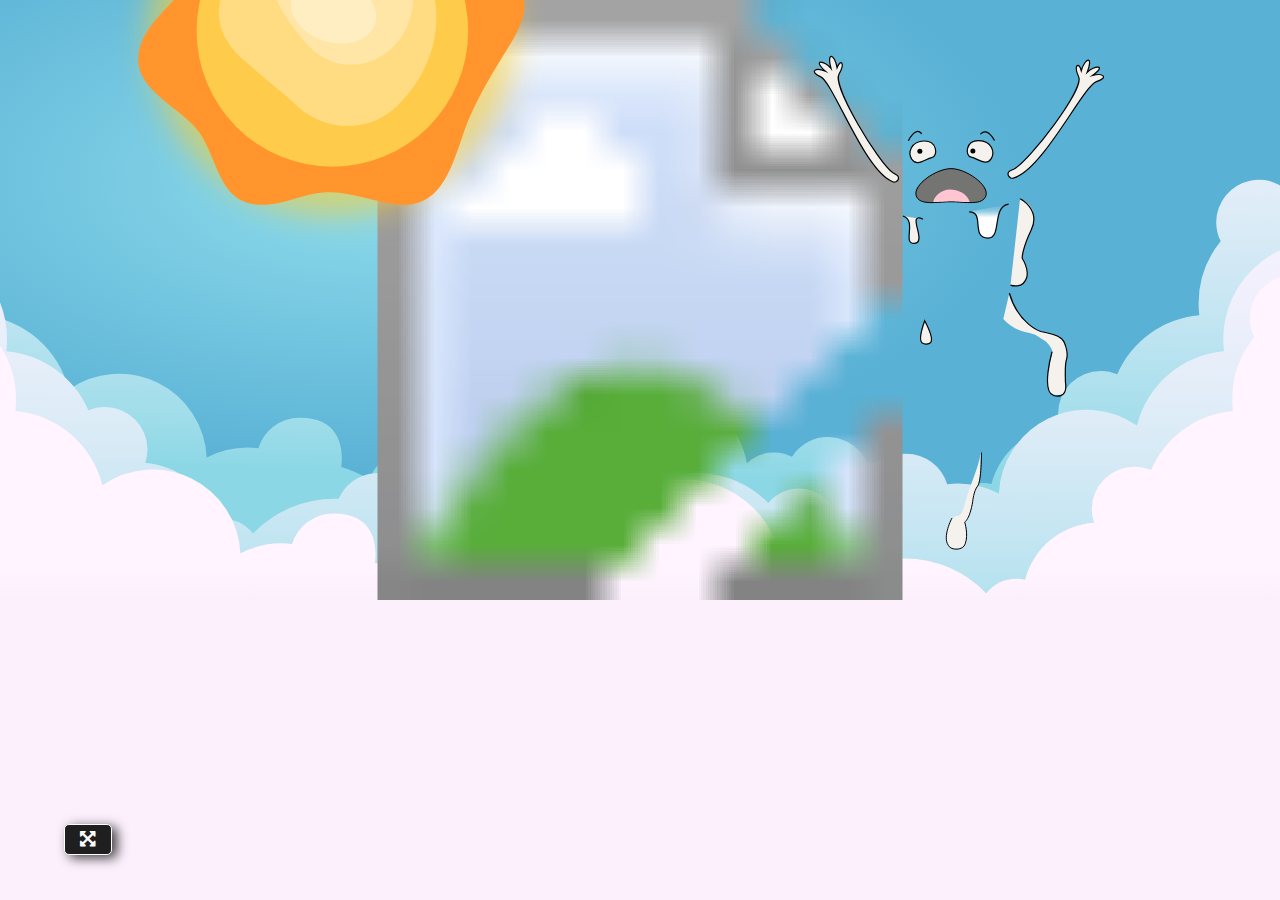
<file: me-derrito-chupame/index.html>
<!DOCTYPE html>
<html lang="es-Mx">

<head>
    <meta charset="UTF-8">
    <title>Chupame, me derrito</title>
    <meta name="viewport" content="width=device-width, initial-scale=1">
    <link href="https://fonts.googleapis.com/css2?family=Rajdhani&display=swap" rel="stylesheet">
    <link rel="preload" type="text/css" as="style" onload="this.onload=null;this.rel='stylesheet'" href="https://cdnjs.cloudflare.com/ajax/libs/font-awesome/4.7.0/css/font-awesome.min.css">
    <link rel="stylesheet" href="./style.css">

</head>

<body>

    <div id="wrapper" ontouchstart="">

        <svg xmlns="http://www.w3.org/2000/svg" viewBox="0 0 1280 600" preserveAspectRatio="xMaxYMin meet">
        <defs>
            <linearGradient id="gradient_melt2" x1="50%" y1="0%" x2="50%" y2="100%" >
                <stop offset="0%" style="stop-color:rgb(255, 255, 255);stop-opacity:0" />
                <stop offset="20%" style="stop-color:rgb(255, 255, 255);stop-opacity:0.3" />
                <stop offset="40%" style="stop-color:rgb(255, 255, 255);stop-opacity:1" />
            </linearGradient>

            <filter id="filter_sunBlur" x="-20%" y="-20%" width="140%" height="140%">
                <feGaussianBlur in="SourceGraphic" stdDeviation="15" />
            </filter>

            <linearGradient id="gradient_cloud1" x1="658.39" y1="-55.99" x2="646.49" y2="574.71" gradientUnits="userSpaceOnUse">
                <stop offset="0" stop-color="#fff4ff"/>
                <stop offset="0.2" stop-color="#fbf3fe"/>
                <stop offset="0.38" stop-color="#f0f0fc"/>
                <stop offset="0.56" stop-color="#ddecf7"/>
                <stop offset="0.73" stop-color="#c3e5f2"/>
                <stop offset="0.91" stop-color="#a1ddea"/>
                <stop offset="1" stop-color="#8bd7e5"/>
            </linearGradient>

            <linearGradient id="gradient_cloud2" x1="623.27" y1="84.56" x2="628.08" y2="789.71" xlink:href="#gradient_cloud1"/>

            <linearGradient id="gradient_cloud3" x1="624.83" y1="567.32" x2="624.83" y2="818.88" gradientUnits="userSpaceOnUse">
                <stop offset="0" stop-color="#fff4ff"/>
                <stop offset="1" stop-color="#ded7e5"/>
            </linearGradient>

            <path id="cloud" d="M1429.3,399.4a98.2,98.2,0,0,0-97.1-98.2,42.6,42.6,0,0,0-81.6,17,43.7,43.7,0,0,0,4.5,19.1,97.8,97.8,0,0,0-22.1,62.1,92.3,92.3,0,0,0,.7,11.8,98.2,98.2,0,0,0-82,59.1,41.8,41.8,0,0,0-16.6-3.4,42.6,42.6,0,0,0-42.6,42.6,40.7,40.7,0,0,0,2.3,13.5,76,76,0,0,0-69,57,44,44,0,0,0-8.3-.9A39.5,39.5,0,0,0,987,593.5a113.1,113.1,0,0,0-81.7-34.8h-4.1a42.4,42.4,0,0,0-74.8-5.9,39.3,39.3,0,0,0-45.1,6.4,98.2,98.2,0,0,0-167.4-49.2A75.8,75.8,0,0,0,559,534.7a94,94,0,0,0-16.9-1.5A97.5,97.5,0,0,0,471.8,563a39.5,39.5,0,0,0-68,12.5,116.8,116.8,0,0,0-28.2-12.4c.3-2.2,8.4-50.1-42-49.4a43,43,0,0,0-40.8,30.5,96.3,96.3,0,0,0-10.8-.7,87.8,87.8,0,0,0-40.9,10.1,87.8,87.8,0,0,0-138-68A98.3,98.3,0,0,0,16,411.2a115,115,0,0,0,.7-11.8A98.1,98.1,0,0,0-45,308.2V591.8c.6.4,0,63.2,0,63.2H1314.5a113.3,113.3,0,0,0-21.5-62.1c28.2-17.3,46.8-91.8,46.3-95.7A98.2,98.2,0,0,0,1429.3,399.4Z"/>
        </defs>

        <!-- CLOUDS -->
        <use xlink:href="#cloud" id="cloud1" fill="url(#gradient_cloud1)"   x="-40" y="-100" />
        <use xlink:href="#cloud" id="cloud2" fill="url(#gradient_cloud2)"   x="40" y="-60" />
        <use xlink:href="#cloud" id="cloud3" fill="url(#gradient_cloud3)"  x="0" y="0" />


        <!-- Human HAND img -->
        <image id="img" width="1280" height="600" xlink:href="https://user-images.githubusercontent.com/26748614/112760187-6e49f700-8ff6-11eb-8567-ae05efa64a09.png" />


        <!-- ICE CREAM PARTS-->
        <path id="eyebrow_left" class="ice_parts2" d="M908.5,140.5s6-7,13-7" />    
        <path id="eye_left" class="ice_parts" d="M911.8,159.3c-4.2-6.5-1-18,12.3-18.3s14.1,15.3,7.6,16.6S916.8,167.1,911.8,159.3Z"/>
        <circle id="pupil_left" cx="924.9" cy="149.9" r="2.5" />

        <path id="eyebrow_right" class="ice_parts2" d="M994.2,140.1s-6.3-7.6-13.5-6.2"/>
        <path id="eye_right" class="ice_parts" d="M991.1,158.9c4.1-6.4,1-18-12.3-18.3s-14.2,15.4-7.6,16.6S986,166.7,991.1,158.9Z"/>
        <circle id="pupil_right" cx="977.9" cy="149.5" r="2.5" />

        <path id="mouth" fill="#747472" stroke-width="1px" stroke="black"
            d="M951.1,171.5c-14.9,0-37.9,13.3-35,23.9s20.9,1.9,35,1.9,32,8.7,34.9-1.9S966,171.5,951.1,171.5Z"/>
        <path id="tongue" fill="#ffc5d3"
            d="M949.8,185.4c-8.2.1-15.1,7.1-16.3,13.6,5.7-1,11.9-2.4,17.6-2.4s12.5,1.5,18.3,2.5C966.9,189.6,957.3,185.3,949.8,185.4Z"/>

        <path id="arm_left" class="ice_parts"
            d="M891,183.6a4.2,4.2,0,0,0,3.1-2h0a5.2,5.2,0,0,0,.6-2.8,3.4,3.4,0,0,0-4-3.1l-4.3.4c-17.4.9-100.7-33.4-102.2-46.7s-8.2-13.6-5.4-4.1c-10-9.7-18.7-7-4.4,4.2-9.5-2.6-21.6,3.8-2.8,5.6-10.2,2.5-13.6,10-.4,7.3S858,188.5,888.9,184Z"/>
        <path id="arm_right" class="ice_parts"
            d="M1014.8,179.7a4.1,4.1,0,0,1-3.1-2.1h0a4.5,4.5,0,0,1-.6-2.8,3.5,3.5,0,0,1,3.9-3.2l4.3.4c17.4.7,100.5-34.2,101.8-47.5s8.2-13.7,5.4-4.2c9.9-9.7,18.6-7.2,4.4,4.2,9.5-2.7,21.7,3.6,2.9,5.5,10.2,2.5,13.7,10,.4,7.3s-86.4,47-117.3,42.7Z"/>

        <path id="drop1" class="ice_parts" d="M914.1,243.3a6.6,6.6,0,0,1-4.2-1.3c-3.3-3,.5-15.8,2.7-22,5.5,10.4,7.8,18.1,6.3,21.2-.6,1.3-2.5,2.1-4.8,2.1Z"/>
        <path id="melt1" class="ice_parts" d="M902.9,216.1c4.5,7.3,1.6,25.9,12,25.9s4.2-19.4,8.1-22.6" />

        <path id="melt2" stroke="#000" stroke-width="1.2px" fill="url(#gradient_melt2)" d="M969.2,211.8c12.9,0,1.1,22.8,18.9,22.8,14.1,0,6-26.8,20.5-30.4"/>

        <path id="melt3_inside" fill="#f5f2ee"
            d="M1022.2,199.9c.2.4-2.3-.5-2.2,0s-.1,2.4,0,3,.6,2.3.9,3.4a2.9,2.9,0,0,0,1.8,2,1.3,1.3,0,0,0,1.8,0c3.9,1.6,2.9,2.2,2.7,5.5a20.3,20.3,0,0,1-3.6,9.7c-1.8,1.9-.9,1.9-.9,3.7s-.7,3.5-.9,4.5c-2.2,5.4-3,11.4-4.5,17.1-.9,3.5-.9,7-1.9,10.3-2.2,7.3-2.9,13.4-4.5,24.8a3.1,3.1,0,0,1-.2.7.6.6,0,0,0-.1.4h0c19.2,5.5,19.3-16.8,13.1-24.4s8.8-28.2,10.2-40.6C1034.6,213.9,1032.7,204.4,1022.2,199.9Z"/>

        <path id="melt3_border" class="ice_parts"
            d="M1010.5,285.1s12.6,4.5,16.2-7.6c0,0,2.7-7.7-4.5-19.3,0,0-.4-8.7,9.1-28.5s-10.8-31.8-11.3-30.4"/>

        <path id="melt4_inside" fill="#f5f2ee"
            d="M1009.3,293.2l-6,25.9a42.7,42.7,0,0,0,22.9,13.2s6.6,1.5,8.8,2.4,10.6,6.6,10.6,6.6,7.4,6.7,6.6,11.2c-2.5,13.9-6.4,45.5,6.6,45.1s3-18.1,7.5-37.6-6.7-25.1-22.9-27.9-34.8-30-34.1-39.1v.2c-.1.5-.3.9-.4,1.3"/>
        <path id="melt4_border" class="ice_parts2"
            d="M1052,352s-8.4,41.8,4.3,45.9c0,0,12.2,2.6,9.1-16.1.1-5.3-.9-16.3,1.1-22.3s-1-19-6.5-21.9c-3.9-3.2-19.2-6.1-19.2-6.1s-22.3-7-31.3-38" />

        <path id="drop5" class="ice_parts" d="M958.1,517s-13.2,22.2-8.2,27.3c2.2,2.3,10.7,2.4,12.8,0C967.3,539.1,958.1,517,958.1,517ZZ"/>

        <path id="melt5_inside" fill="#f5f2ee"
            d="M981,452.3c-3,17.7-11.8,34.5-16.3,52-.8,3.2-2.1,8-4.5,10.3s-3.5.7-5.4,2.1-2.8,2.3-5.8,8.5c-1,9.8-3.7,20.1,0,24.8,2.1,2.7,13.3,5.3,15-1.5s.1-26.5.1-26.5,4.9-4,7-13.2c1.6-4.8,2.5-13,5-19.7,5.9-12.1,3.6-21.8,4.8-35.1C980.6,455,981.3,451.3,981,452.3Z"/>
        <path id="melt5_border" stroke-width="1px" stroke="black" fill="none"
            d="M952,518s-8.5,24.5-2.5,32.5c2.3,3.6,15,6,15-8.3-.5-18.7.2-20.1.2-20.1s5.1-2.7,8-20.6c0,0,1-10.7,4.9-15.4s3.9-33.6,3.9-33.6" />

        
        <!--  S  U  N -->
        <g id="sun">
            <circle id="shine" filter="url(#filter_sunBlur)" fill="rgba(255,206,44,0.6)" cx="332" cy="32" r="183" />
            <path  id="s5" fill="#ff952c" d="M500.7-59.8c-14.1-12-34.2-8.5-50.8-12.7s-29.8-14.2-41.7-27c-25-27.3-47.1-70.1-89.9-42.5-16.4,10.5-28,27-44.5,37.8s-33.1,16-51.1,21.8c-16.3,5.3-37.7,11.1-46.8,27.3-10.6,18.8,3.3,37.2,4.6,56.3,2.6,37.5-37.9,65.9-30.2,103.8,7,34.4,59.2,37.6,81.2,60.2,27,27.7,37.4,66.5,83.7,48.7,16.8-6.4,30.7-18.7,47.8-24.4,23.1-7.8,47.2-3.8,71-6.2,54.8-5.4,45.5-63.3,52.2-104.4,4.2-25.9,11.7-50.4,19.7-75.4C512.4-16.4,519.4-43.7,500.7-59.8Z"/>
            <circle id="s4" fill="#ffcb4a"  cx="332.4" cy="36.3" r="135.8"/>
            <path id="s3" fill="#ffdc82" d="M426.8-27c-19.4-43.1-64.1-63.7-109.6-58-47.7,5.8-88,34.1-100.9,82.8-6.3,23.8,5.1,47.8,22.6,63.8,8.7,8,19.2,13,28.8,19.6s16.8,16,24.2,26.1c25.7,35.3,75.5,33.7,108,8.6C441,84.2,447.2,18.3,426.8-27Z"/>
            <path id="s2" fill="#ffe6a6" d="M416.5-8.3c-4.4-40-37.6-62.6-74.9-66.7-15.7-1.8-34.8-2.1-48.5,6.6C274.4-56.5,276.2-37.8,278.2-19s-5,39.8,11.6,53.4c12.8,10.5,37,19.3,52.7,23.4C385.6,69.1,421.1,34.7,416.5-8.3Z"/>
            <path id="s1" fill="#ffeec2"  d="M375.3,23.5c-5.1,16.7-28,24.5-51,17.4s-37.7-26.3-32.5-43,27.9-24.6,51-17.5S380.4,6.7,375.3,23.5Z"/>
        </g>



        <!-- S M I L    A N I M A T I O N -->

        <!-- PUPIL LEFT -->
        <animateTransform
            xlink:href="#pupil_left"
            attributeName="transform" 
            type="translate"
            dur="2s" 
            begin="0" 
            repeatCount="indefinite" 
            values="0 0 ; -7 2 ; 0 0"
        />

        <!-- PUPIL RIGHT -->
        <animateTransform
            xlink:href="#pupil_right"
            attributeName="transform" 
            type="translate"
            dur="2s" 
            begin="0" 
            repeatCount="indefinite" 
            values="0 0 ; -7 2 ; 0 0"
        />

        <!-- EYEBROW LEFT -->
        <animate 
            xlink:href="#eyebrow_left"
            attributeName="d" 
            dur="2s" 
            begin="0" 
            fill="freeze"
            repeatCount="indefinite" 
            values="M908.5,140.5s6-7,13-7 ; M908.5,140.5s7-17,13-7 ; M908.5,140.5s6-7,13-7"
        />

        <!-- EYEBROW RIGHT -->
        <animate 
            xlink:href="#eyebrow_right"
            attributeName="d" 
            dur="2s" 
            begin="0" 
            fill="freeze"
            repeatCount="indefinite" 
            values="M994.2,140.1s-6.3-7.6-13.5-6.2 ; M994.2,140.1s-6.7-15.6-13.5-6.2 ;  M994.2,140.1s-6.3-7.6-13.5-6.2;"
        />

        <!-- MOUTH -->
        <animate 
            xlink:href="#mouth"
            attributeName="d" 
            dur="4s" 
            begin="0" 
            fill="freeze"
            repeatCount="indefinite" 
            values="
            M951.1,171.5c-14.9,0-37.9,13.3-35,23.9s20.9,1.9,35,1.9,32,8.7,34.9-1.9S966,171.5,951.1,171.5Z ;
            M951.1,167.5c-14.9,0-37.9,17.3-35,27.9s20.9,8.1,35,8.1,32,2.5,34.9-8.1S966,167.5,951.1,167.5Z ;
            M950.9,170.5c-11.4,0-29.1,13.3-26.8,21.5s16,8.7,26.8,8.7,24.6-.6,26.9-8.7S962.4,170.5,950.9,170.5Z ;
            M950.5,171c-7.8,0-19.9,11.8-18.4,19s11,7.7,18.4,7.7,16.8-.6,18.4-7.7S958.3,171,950.5,171Z ;
            M951.1,171.5c-14.9,0-37.9,13.3-35,23.9s20.9,1.9,35,1.9,32,8.7,34.9-1.9S966,171.5,951.1,171.5Z"
        />

        <!-- TONGUE -->
        <animate 
            xlink:href="#tongue"
            attributeName="d" 
            dur="4s" 
            begin="0" 
            fill="freeze"
            repeatCount="indefinite" 
            values="
            M949.8,185.4c-8.2.1-15.1,7.1-16.3,13.6,5.7-1,11.9-2.4,17.6-2.4s12.5,1.5,18.3,2.5C966.9,189.6,957.3,185.3,949.8,185.4Z ;
            M949.7,191c-8.4.1-15.5,6.3-16.7,12.1,5.6.8,18.1,0,18.1,0s13.3.8,18.8.1C967.4,194.7,957.5,190.9,949.7,191Z ;
            M951,191c-7.1.1-14.9,2.2-15.9,7.1C935,201,951,200,951,200s15,1,16.9-1.9C965.7,191,957.5,190.9,951,191Z ;
            M950,188c-5.4.1-9.9,4-10.7,7.7,3.6.6,11.6,0,11.6,0s8.5.6,12,.1C961.3,190.4,955,188,950,188Z ;
            M949.8,185.4c-8.2.1-15.1,7.1-16.3,13.6,5.7-1,11.9-2.4,17.6-2.4s12.5,1.5,18.3,2.5C966.9,189.6,957.3,185.3,949.8,185.4Z"
        />

        <!-- LEFT ARM -->
        <animateTransform 
            xlink:href="#arm_left"
            attributeName="transform" 
            type="rotate"
            dur="2s"
            begin="0s"
            repeatCount="indefinite"
            calcMode="spline"                  
            keySplines=".11,.63,1,1 ; 0.1,0.1,1,1" 
            keyTimes="0 ; 0.5 ; 1"
            values="0 ; 43 ; 0"
        />

        <!-- RIGHT ARM -->
        <animateTransform 
            xlink:href="#arm_right"
            attributeName="transform" 
            type="rotate"
            dur="2s"
            begin="0s"
            repeatCount="indefinite"
            calcMode="spline"                  
            keySplines=".11,.63,1,1 ; 0.1,0.1,1,1" 
            keyTimes="0 ; 0.5 ; 1"
            values="0 ; -35 ; 0"
        />

        <!-- MELT1 -->
        <animate 
            xlink:href="#melt1"
            attributeName="d" 
            dur="2s" 
            begin="0" 
            fill="freeze"
            repeatCount="indefinite" 
            values="M902.9,216.1c4.5,7.3,1.6,25.9,12,25.9s4.2-19.4,8.1-22.6 ;
                    M902.9,216.1c15.6,4.4-1.4,29.4,12,28.4s-10.4-34,8.1-25.1 ;
                    M902.4,215.2c5,4.6.5,15.1,8.9,14.6s8.6-9.2,12.1-11.9 ;
                    M902.9,216.1c4.5,7.3,1.6,25.9,12,25.9s4.2-19.4,8.1-22.6"
        />

        <!-- DROP 1 -->
        <animateTransform 
            xlink:href="#drop1"
            id="drop1_ani"
            attributeName="transform" 
            type="translate"
            dur="4s"
            begin="0s"
            repeatCount="indefinite"
            calcMode="spline"
            keyTimes="0 ; 1"
            keySplines=".15,.71,1,1"
            from="0 0"
            to="30 250"
        />

        <!-- MELT2 -->
        <animate 
            xlink:href="#melt2"
            attributeName="d" 
            dur="2s" 
            begin="0" 
            fill="freeze"
            repeatCount="indefinite" 
            values="M969.2,211.8c12.9,0,1.1,22.8,18.9,22.8,14.1,0,6-26.8,20.5-30.4
            ;
            M969.2,211.8c17.3-.3,1.1,27.7,18.9,27.7,14.1,0,2.4-33,20.5-35.3
            ;
            M969.2,211.8c12.9,0,1.1,22.8,18.9,22.8,14.1,0,6-26.8,20.5-30.4"
        />

        <!-- MELT4 border -->
        <animate 
            xlink:href="#melt4_border"
            attributeName="d" 
            dur="2s" 
            begin="0" 
            fill="freeze"
            repeatCount="indefinite" 
            values="M1052,352s-8.4,41.8,4.3,45.9c0,0,12.2,2.6,9.1-16.1.1-5.3-.9-16.3,1.1-22.3s-1-19-6.5-21.9c-3.9-3.2-19.2-6.1-19.2-6.1s-22.3-7-31.3-38
            ;
            M1052,352s-12.2,38.4.5,42.5c0,0,16,6,12.9-12.7.1-5.3-.9-16.3,1.1-22.3s-1-19-6.5-21.9c-3.9-3.2-19.2-6.1-19.2-6.1s-22.3-7-31.3-38
            ;
            M1052,352s-8.4,41.8,4.3,45.9c0,0,12.2,2.6,9.1-16.1.1-5.3-.9-16.3,1.1-22.3s-1-19-6.5-21.9c-3.9-3.2-19.2-6.1-19.2-6.1s-22.3-7-31.3-38"
        />

        <!-- MELT4 inside -->
        <animate 
            xlink:href="#melt4_inside"
            attributeName="d" 
            dur="2s" 
            begin="0" 
            fill="freeze"
            repeatCount="indefinite" 
            values="M1009.3,293.2l-6,25.9a42.7,42.7,0,0,0,22.9,13.2s6.6,1.5,8.8,2.4,10.6,6.6,10.6,6.6,7.4,6.7,6.6,11.2c-2.5,13.9-6.4,45.5,6.6,45.1s3-18.1,7.5-37.6-6.7-25.1-22.9-27.9-34.8-30-34.1-39.1v.2c-.1.5-.3.9-.4,1.3
            ;
            M1009.3,293.2l-6,25.9a42.7,42.7,0,0,0,22.9,13.2s6.6,1.5,8.8,2.4,10.6,6.6,10.6,6.6,7.4,6.7,6.6,11.2c-2.5,13.9-13.2,44.5,6.6,42.5,13-.4,3-15.5,7.5-35s-6.7-25.1-22.9-27.9-34.8-30-34.1-39.1v.2c-.1.5-.3.9-.4,1.3
            ;
            M1009.3,293.2l-6,25.9a42.7,42.7,0,0,0,22.9,13.2s6.6,1.5,8.8,2.4,10.6,6.6,10.6,6.6,7.4,6.7,6.6,11.2c-2.5,13.9-6.4,45.5,6.6,45.1s3-18.1,7.5-37.6-6.7-25.1-22.9-27.9-34.8-30-34.1-39.1v.2c-.1.5-.3.9-.4,1.3"
        />

        <!-- MELT5 inside -->
        <animate 
            xlink:href="#melt5_inside"
            attributeName="d" 
            dur="2s" 
            begin="0" 
            fill="freeze"
            repeatCount="indefinite" 
            values="M981,452.3c-3,17.7-11.8,34.5-16.3,52-.8,3.2-2.1,8-4.5,10.3s-3.5.7-5.4,2.1-2.8,2.3-5.8,8.5c-1,9.8-3.7,20.1,0,24.8,2.1,2.7,13.3,5.3,15-1.5s.1-26.5.1-26.5,4.9-4,7-13.2c1.6-4.8,2.5-13,5-19.7,5.9-12.1,3.6-21.8,4.8-35.1C980.6,455,981.3,451.3,981,452.3Z
            ;
            M981,452.3c-3,17.7-11.8,34.5-16.3,52-.8,3.2-2.1,8-4.5,10.3s-3.5.7-5.4,2.1-5.2,4.4-5.8,8.5c-5,8.8-3.7,15.1,0,19.8,2.1,2.7,16.3,3.8,18-3s-2.9-20-2.9-20,4.9-4,7-13.2c1.6-4.8,2.5-13,5-19.7,5.9-12.1,3.6-21.8,4.8-35.1C980.6,455,981.3,451.3,981,452.3Z
            ;
            M981,452.3c-3,17.7-11.8,34.5-16.3,52-.8,3.2-2.1,8-4.5,10.3s-3.5.7-5.4,2.1-2.8,2.3-5.8,8.5c-1,9.8-3.7,20.1,0,24.8,2.1,2.7,13.3,5.3,15-1.5s.1-26.5.1-26.5,4.9-4,7-13.2c1.6-4.8,2.5-13,5-19.7,5.9-12.1,3.6-21.8,4.8-35.1C980.6,455,981.3,451.3,981,452.3Z"
        />

        <!-- MELT5 border -->
        <animate 
            xlink:href="#melt5_border"
            attributeName="d" 
            dur="2s" 
            begin="0" 
            fill="freeze"
            repeatCount="indefinite" 
            values="M952,518s-8.5,24.5-2.5,32.5c2.3,3.6,15,6,15-8.3-.5-18.7.2-20.1.2-20.1s5.1-2.7,8-20.6c0,0,1-10.7,4.9-15.4s3.9-33.6,3.9-33.6
            ;
            M952,518s-10.5,16.5-4,25.5c2.5,6,15.1,4.7,17.5,1,5-6-.8-22.4-.8-22.4s5.1-2.7,8-20.6c0,0,1-10.7,4.9-15.4s3.9-33.6,3.9-33.6
            ;
            M952,518s-8.5,24.5-2.5,32.5c2.3,3.6,15,6,15-8.3-.5-18.7.2-20.1.2-20.1s5.1-2.7,8-20.6c0,0,1-10.7,4.9-15.4s3.9-33.6,3.9-33.6"
        />

        <!-- DROP5 -->
        <animateTransform 
            xlink:href="#drop5"
            attributeName="transform" 
            type="translate"
            dur="4s"
            begin="drop1_ani.begin + 4s"
            repeatCount="indefinite"
            calcMode="spline"
            keyTimes="0 ; 1"
            keySplines=".15,.71,1,1"
            from="0 0"
            to="0 500"
        />

        <!-- SUN -->
        <animateTransform
            xlink:href="#s5"
            attributeName="transform" 
            type="rotate"
            dur="18s" 
            begin="0" 
            repeatCount="indefinite" 
            to="360"
        />
        <animateTransform
            xlink:href="#s4"
            attributeName="transform" 
            type="translate"
            dur="4s" 
            begin="0" 
            repeatCount="indefinite" 
            values="0 0 ; 0 -15 ; 0 0"
        />
        <animate 
            xlink:href="#s3"
            attributeName="d" 
            dur="4s" 
            begin="0" 
            fill="freeze"
            repeatCount="indefinite" 
            values="M426.8-27c-19.4-43.1-64.1-63.7-109.6-58-47.7,5.8-88,34.1-100.9,82.8-6.3,23.8,5.1,47.8,22.6,63.8,8.7,8,45.6,35.6,53,45.7,25.7,35.3,75.5,33.7,108,8.6C441,84.2,447.2,18.3,426.8-27Z
            ; 
            M426.8-27c-19.4-43.1-64.1-63.7-109.6-58C269.5-79.2,241.9-49.7,229-1c-6.3,23.8-1.5,36,16,52,8.7,7.9,3,9,46.5,38.5,36.2,24.5,75.5,32.5,99,0C420.9,47.4,447.2,18.3,426.8-27Z
            ;
            M426.8-27c-19.4-43.1-64.1-63.7-109.6-58-47.7,5.8-88,34.1-100.9,82.8-6.3,23.8,5.1,47.8,22.6,63.8,8.7,8,45.6,35.6,53,45.7,25.7,35.3,75.5,33.7,108,8.6C441,84.2,447.2,18.3,426.8-27Z"
        />
        <animateTransform
            xlink:href="#s2"
            attributeName="transform" 
            type="rotate"
            dur="8s" 
            begin="0" 
            repeatCount="indefinite" 
            to="360"
        />

        <!-- C L O U D S -->
        <animateTransform
            xlink:href="#cloud1"
            attributeName="transform" 
            type="translate"
            dur="9s" 
            begin="0" 
            repeatCount="indefinite" 
            values="0 0 ; 35 25 ; 0 0"
        />

        <animateTransform
            xlink:href="#cloud2"
            attributeName="transform" 
            type="translate"
            dur="4s" 
            begin="2" 
            repeatCount="indefinite" 
            values="0 0 ; 25 15 ; 0 0"
        />

        <animateTransform
            xlink:href="#cloud3"
            attributeName="transform" 
            type="translate"
            dur="5s" 
            begin="0.6" 
            repeatCount="indefinite" 
            values="0 0 ; -15 -5 ; 0 0"
        />
    </svg>

        <div class="btn btn_Fullscreen" id="fullscr"> <i class="fa fa-arrows-alt" aria-hidden="true"></i></div>
    </div>
    <!-- partial -->
    <script src="./script.js"></script>

</body>

</html>
</file>
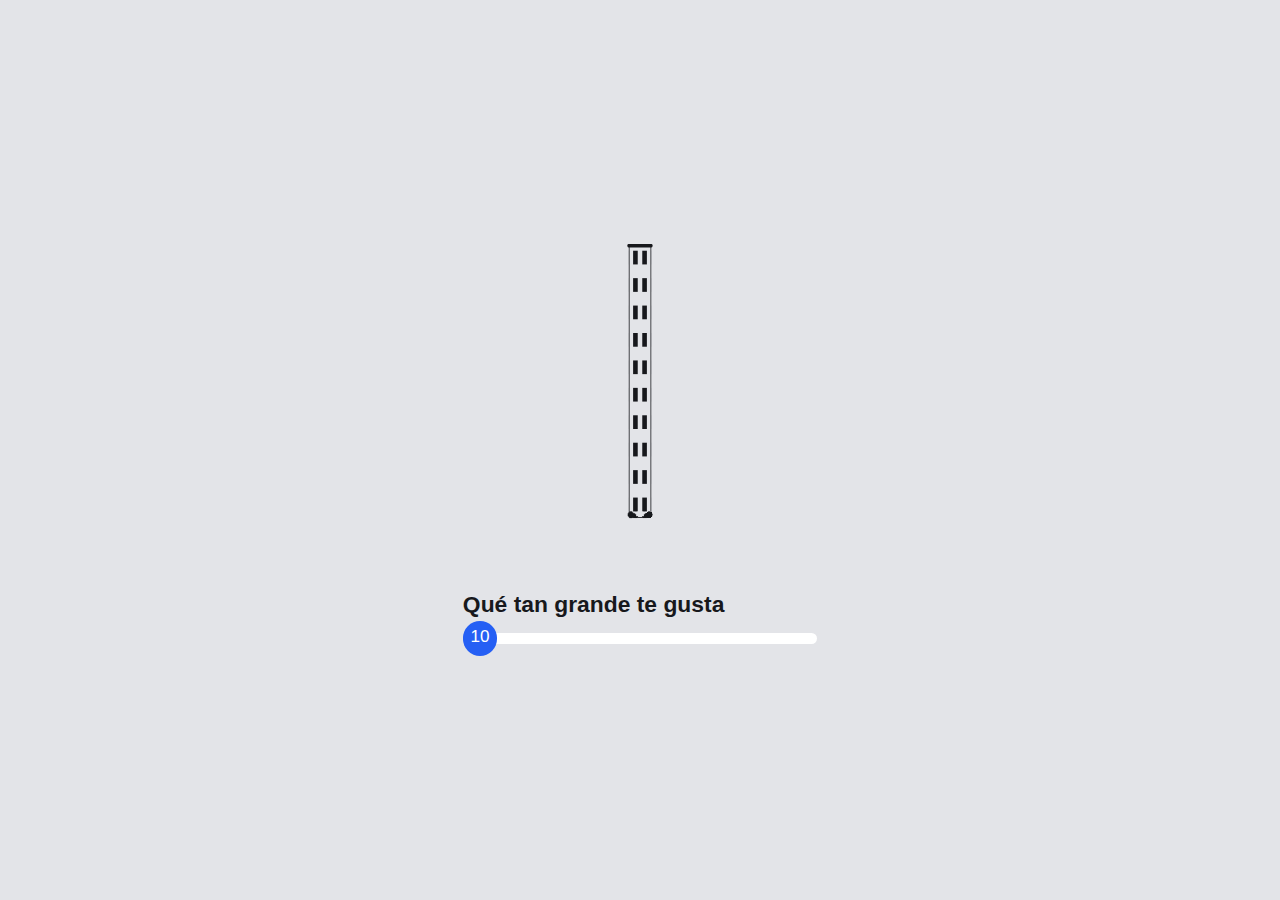
<file: que-tan-grande-te-gusta/que_tan_grande_te_gusta.html>
<!DOCTYPE html>									
<html lang="es-MX">									
	<head>								
	<title> Xiiber, Viajes en grupo para hombres gay en la Ciuidad de México </title>								
	<meta charset="UTF-8">								
					



		<style>							
				* {
	border: 0;
	box-sizing: border-box;
	margin: 0;
	padding: 0;
}
:root {
	--bg: #e3e4e8;
	--bgT: #e3e4e800;
	--fg: #17181c;
	--fgT: #17181c00;
	--inputBg: #fff;
	--handleBg: #255ff4;
	--handleDownBg: #0b46da;
	--handleTrackBg: #5583f6;
	font-size: calc(16px + (32 - 16)*(100vw - 320px)/(2560 - 320));
	 /* to be controlled by JS */
	--floors: 2;
	--maxFloors: 1;
}
body, input {
	color: var(--fg);
	font: 1em/1.5 "Hind", sans-serif;
}
body {
	background-color: var(--bg);
	display: flex;
	height: 100vh;
}
form, input, .range__input {
	width: 100%;
}
form {
	margin: auto;
	padding: 0 0.75em;
	max-width: 17em;
}
label {
	font-weight: bold;
}

/* Building parts */
.bldg {
	margin: 0 auto 3em auto;
	overflow: hidden;
	position: relative;
	width: 12em;
	height: 12em;
}
.bldg__roof, .bldg__main, .bldg__main:before {
	position: absolute;
}
.bldg__roof, .bldg__main {
	left: 50%;
	transform: translateX(-50%) scale(calc(1 / var(--floors)));
	transition: transform 0.3s cubic-bezier(0,0,0.25,1.25);
}
.bldg__roof, .bldg__main:before {
	width: 11em;
}
.bldg__roof {
	background: currentColor;
	border-radius: 0.5em;
	top: 0;
	transform-origin: 50% 0;
	height: 1.5em;
	z-index: 2;
}
.bldg__main, .bldg__main:before {
	bottom: 0;
}
.bldg__main {
	background:
		linear-gradient(0deg,var(--fg) 0.5em,var(--fgT) 0.5em) 0 0 / 100% 100%,
		linear-gradient(90deg,var(--fg) 5%,var(--fgT) 5% 95%,var(--fg) 95%) 0 0 / 100% 100%,
		linear-gradient(var(--bg) 25%,var(--bgT) 25% 75%,var(--bg) 75%) 0 100% / 4em 12em,
		linear-gradient(90deg,var(--bg) 50%,var(--fg) 50%) 0 100% / 4em 12em;
	border-radius: 0 0 1em 1em;
	transform-origin: 50% 100%;
	width: 10em;
	height: calc(12em * var(--maxFloors));
}
.bldg__main:before {
	background:
		radial-gradient(3em 3em at 1.5em 50%,var(--fg) 48%, var(--fgT) 50%),
		radial-gradient(2em 2em at 3em 2em,var(--fg) 48%, var(--fgT) 50%),
		radial-gradient(1em 1em at 4em 2.5em,var(--fg) 48%, var(--fgT) 50%),
		radial-gradient(1em 1em at 7em 2.5em,var(--fg) 48%, var(--fgT) 50%),
		radial-gradient(2em 2em at 8em 2em,var(--fg) 48%, var(--fgT) 50%),
		radial-gradient(3em 3em at 9.5em 50%,var(--fg) 48%, var(--fgT) 50%);
	content: "";
	display: block;
	left: -0.5em;
	height: 3em;
	z-index: 1;
}

/* Range slider */
.range:not(:last-child) {
	margin-bottom: 1.5em;
}
.range input[type=range],
.range input[type=range]::-webkit-slider-thumb {
	-webkit-appearance: none; 
	appearance: none;
}
.range input[type=range], .range__input-fill {
	border-radius: 0.25em;
	height: 0.5em;
}
.range input[type=range] {
	background-color: var(--inputBg);
	display: block;
	margin: 0.5em 0;
	padding: 0;
}
.range input[type=range]:focus {
	outline: transparent;
}
.range input[type=range]::-webkit-slider-thumb {
	background-color: var(--handleBg);
	border: 0;
	border-radius: 50%;
	cursor: pointer;
	position: relative;
	transition: background 0.1s linear;
	width: 1.5em;
	height: 1.5em;
	z-index: 1;
}
.range input[type=range]::-moz-range-thumb {
	background-color: var(--handleBg);
	border: 0;
	border-radius: 50%;
	cursor: pointer;
	position: relative;
	transform: translateZ(1px);
	transition: background-color 0.1s linear;
	width: 1.5em;
	height: 1.5em;
	z-index: 1;
}
.range input[type=range]::-moz-focus-outer {
	border: 0;
}
.range__input, .range__input-fill {
	display: block;
}
.range__input {
	margin-right: 0.375em;
	position: relative;
}
.range__input:active input[type=range]::-webkit-slider-thumb,
.range input[type=range]:focus::-webkit-slider-thumb,
.range input[type=range]::-webkit-slider-thumb:hover {
	background-color: var(--handleDownBg);
}
.range__input:active input[type=range]::-moz-range-thumb,
.range input[type=range]:focus::-moz-range-thumb,
.range input[type=range]::-moz-range-thumb:hover {
	background-color: var(--handleDownBg);
}
.range__input-fill, .range__counter {
	left: 0;
	pointer-events: none;
	position: absolute;
}
.range__input-fill {
	background-color: var(--handleTrackBg);
	top: calc(50% - 0.25em);
}
.range__counter {
	color: #fff;
	display: block;
	font-size: 0.75em;
	top: -0.375rem;
	text-align: center;
	width: 1.5rem;
	height: 1.5rem;
	z-index: 2;
}

/* Dark mode */
@media (prefers-color-scheme: dark) {
	:root {
		--bg: #2e3138;
		--bgT: #2e313800;
		--fg: #e3e4e8;
		--fgT: #e3e4e800;
		--inputBg: #17181c;
	}
}					
		</style>							
	</head>								
	<body>								
		<form>
	<div class="bldg">
		<div class="bldg__roof"></div>
		<div class="bldg__main"></div>
	</div>
	<label for="floors">Qué tan grande te gusta</label>
	<input id="floors" name="floors" type="range" min="10" max="22" value="2">
</form>							
		<script> 	
		window.addEventListener("DOMContentLoaded",() => {
	let floors = new FloorRange("#floors");
});

class FloorRange {
	constructor(id) {
		this.el = document.querySelector(id);
		this.fill = null;
		this.counter = null;
		this.elWithCSSVar = document.querySelector(":root");

		if (this.el) {
			this.buildSlider();
			this.el.addEventListener("input",this.changeValue.bind(this));
		}
	}
	buildSlider() {
		// create a div to contain the <input>
		let rangeWrap = document.createElement("div");
		rangeWrap.className = "range";
		this.el.parentElement.insertBefore(rangeWrap,this.el);

		// create another div to contain the <input> and fill
		let rangeInput = document.createElement("span");
		rangeInput.className = "range__input";
		rangeWrap.appendChild(rangeInput);

		// range fill, place the <input> and fill inside container <span>
		let rangeFill = document.createElement("span");
		rangeFill.className = "range__input-fill";
		rangeInput.appendChild(this.el);
		rangeInput.appendChild(rangeFill);
		this.fill = rangeFill;

		// create the counter
		let counter = document.createElement("span");
		counter.className = "range__counter";
		counter.textContent = "0";
		rangeInput.appendChild(counter);
		this.counter = counter;

		// initiate
		let maxFloorOvershoot = 3;
		this.elWithCSSVar.style.setProperty("--maxFloors",+this.el.max + maxFloorOvershoot);
		this.changeValue();
	}
	changeValue() {
		// keep the value within range
		if (+this.el.value > this.el.max)
			this.el.value = this.el.max;

		else if (+this.el.value < this.el.min)
			this.el.value = this.el.min;

		// update CSS variable
		this.elWithCSSVar.style.setProperty("--floors",+this.el.value);

		// counter and fill width
		let pct = (this.el.value - this.el.min) / (this.el.max - this.el.min),
			fillWidth = pct * 100;

		if (this.counter) {
			let adjLeftEm = 1.5 * pct;
			this.counter.textContent = this.el.value;
			this.counter.style.left = `calc(${fillWidth}% - ${adjLeftEm}rem)`;
		}
		if (this.fill) {
			let thumbEm = 1 - pct;
			this.fill.style.width = `calc(${fillWidth}% + ${thumbEm}em)`;
		}
	}
}
		</script>							
	</body>								
</html>
</file>
<file: me-derrito-chupame/style.css>
* {
  margin: 0;
  padding: 0;
}

#wrapper {
  position: relative;
  width: 100%;
  height: 100vh;
  background: #fbf0fc;
  overflow: hidden;
}

/* === SVG === */
svg {
  position: absolute;
  top: 0;
  left: 0;
  bottom: 0;
  right: 0;
  background: radial-gradient(ellipse at 30% 30%, rgba(144, 221, 236, 1) 0%, rgba(89, 177, 213, 1) 50%);
}

svg .ice_parts {
  fill: #f5f2ee;
  stroke: #000;
  stroke-miterlimit: 10;
  stroke-width: 1.2px
}

svg .ice_parts2 {
  fill: none;
  stroke: #000;
  stroke-linecap: round;
  stroke-miterlimit: 10;
  stroke-width: 1.2
}

svg #arm_left {
  transform-origin: 100% 100%;
  transform-box: fill-box;
}

svg #arm_right {
  transform-origin: 0% 100%;
  transform-box: fill-box;
}

svg #pupil_left, svg #pupil_right, svg #s5, svg #s2 {
  transform-origin: 50% 50%;
  transform-box: fill-box;
}

/* horizontal flip */
svg #cloud2 {
  transform: scale(-1, 1);
  transform-origin: 50% 50%;
}

.btn_Fullscreen {
    position: absolute;
    left: 5%;
    bottom: 5%;
    border: 1px solid white;
    border-radius: 5px;
    padding: 3px 15px;
    background-color: #1f1f1f;
    color: #fdfcfc;
    -webkit-font-smoothing: antialiased;
    font-size: 18px;
    font-family: 'Rajdhani', sans-serif;
    letter-spacing: 1px;
    cursor: pointer;
    user-select: none;
    box-shadow: 5px 3px 12px 0px rgba(0, 0, 0, 0.75);
    transition: color .3s;
}

.btn_Fullscreen:hover {
    color: #c362f4;
}
</file>
